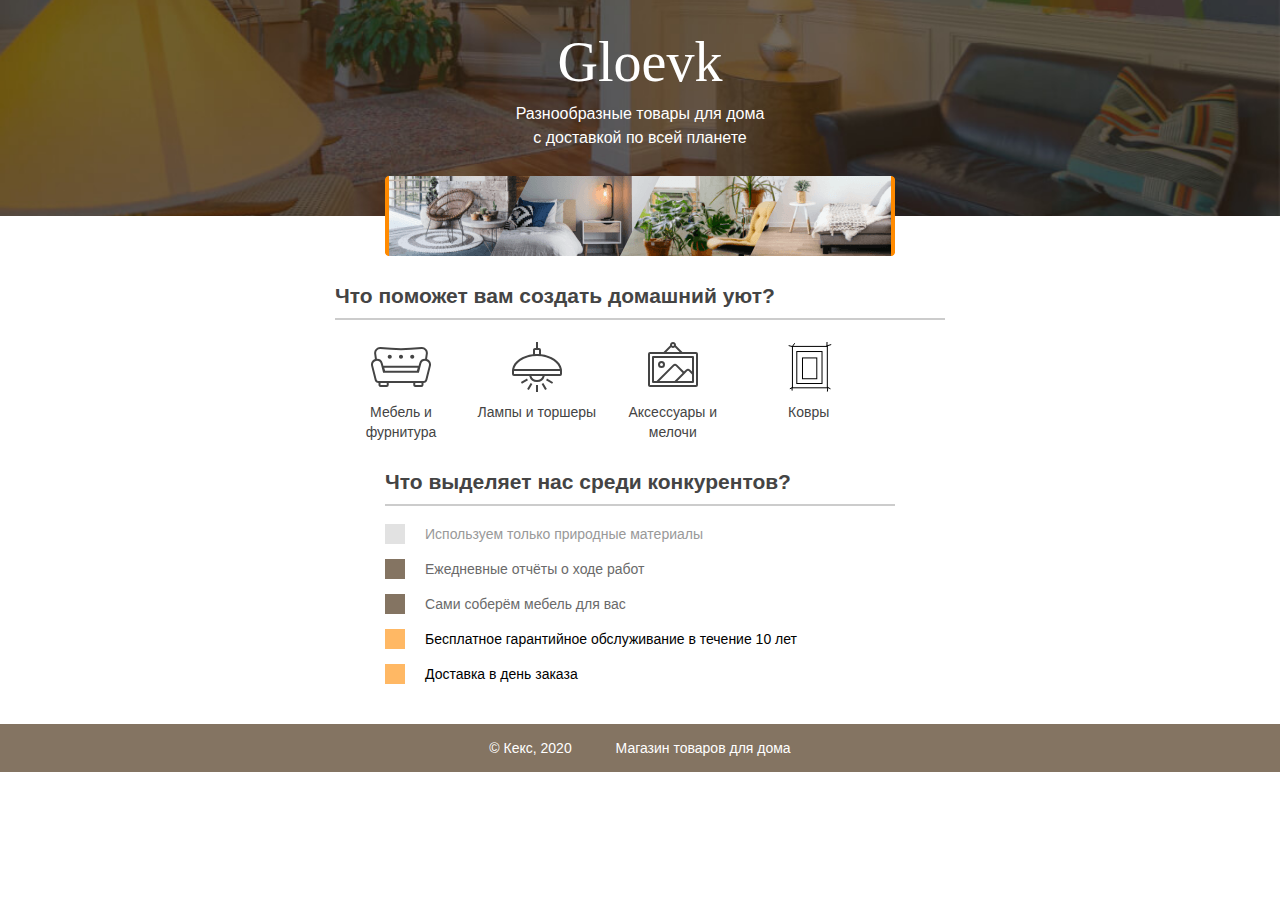
<file: index.html>
<!DOCTYPE html>
<html lang="ru">
  <head>
    <meta charset="utf-8">
    <title>Магазин товаров для дома</title>
    <link rel="stylesheet" href="style.css">
  </head>
  <body>
    <header class="site-header">
      <div class="container">
        <h1>Gloevk</h1>
        <p>Разнообразные товары для дома с доставкой по всей планете</p>
        <img src="img/gloevk-examples.png" width="510" height="80" alt="Примеры интерьеров">
      </div>
    </header>

    <section class="features">
      <h2>Что поможет вам создать домашний уют?</h2>
      <p class="feature-furniture">Мебель и фурнитура</p>
      <p class="feature-lighting">Лампы и торшеры</p>
      <p class="feature-accessories">Аксессуары и мелочи</p>
      <p class="feature-carpet">Ковры</p>
    </section>

    <section class="advantages">
      <h2>Что выделяет нас среди конкурентов?</h2>
      <ul class="advantages-list">
        <li class="advantages-item">Используем только природные материалы</li>
        <li class="advantages-item standard">Ежедневные отчёты о ходе работ</li>
        <li class="advantages-item standard">Сами соберём мебель для вас</li>
        <li class="advantages-item vip">Бесплатное гарантийное обслуживание в течение 10 лет</li>
        <li class="advantages-item vip">Доставка в день заказа</li>
      </ul>
    </section>

    <footer class="site-footer">
      <div class="container">
        <p>© Кекс, 2020</p>
        <p>Магазин товаров для дома</p>
      </div>
    </footer>
  </body>
</html>
</file>
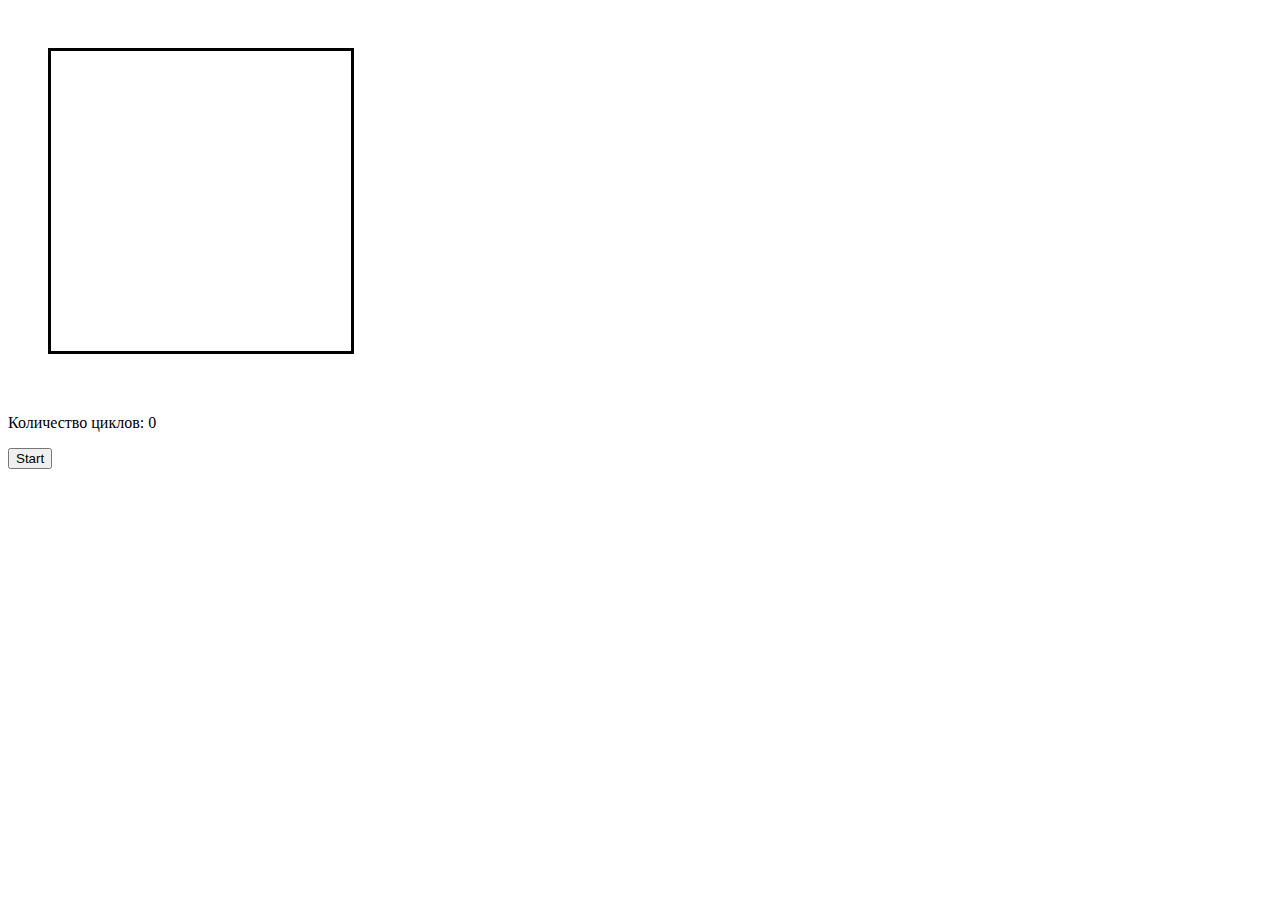
<file: life/index.html>
<!DOCTYPE html>
<html lang="en">
<head>
    <meta charset="UTF-8">
    <title>Document</title>
    <link rel="stylesheet" href="style.css">
    <script src="js.js" defer></script>
</head>
<body>

<canvas id="c1" width="300" height="300"></canvas>
<p>Количество циклов: <span id="count">0</span></p>
<button id="start">Start</button>


</body>
</html>
</file>
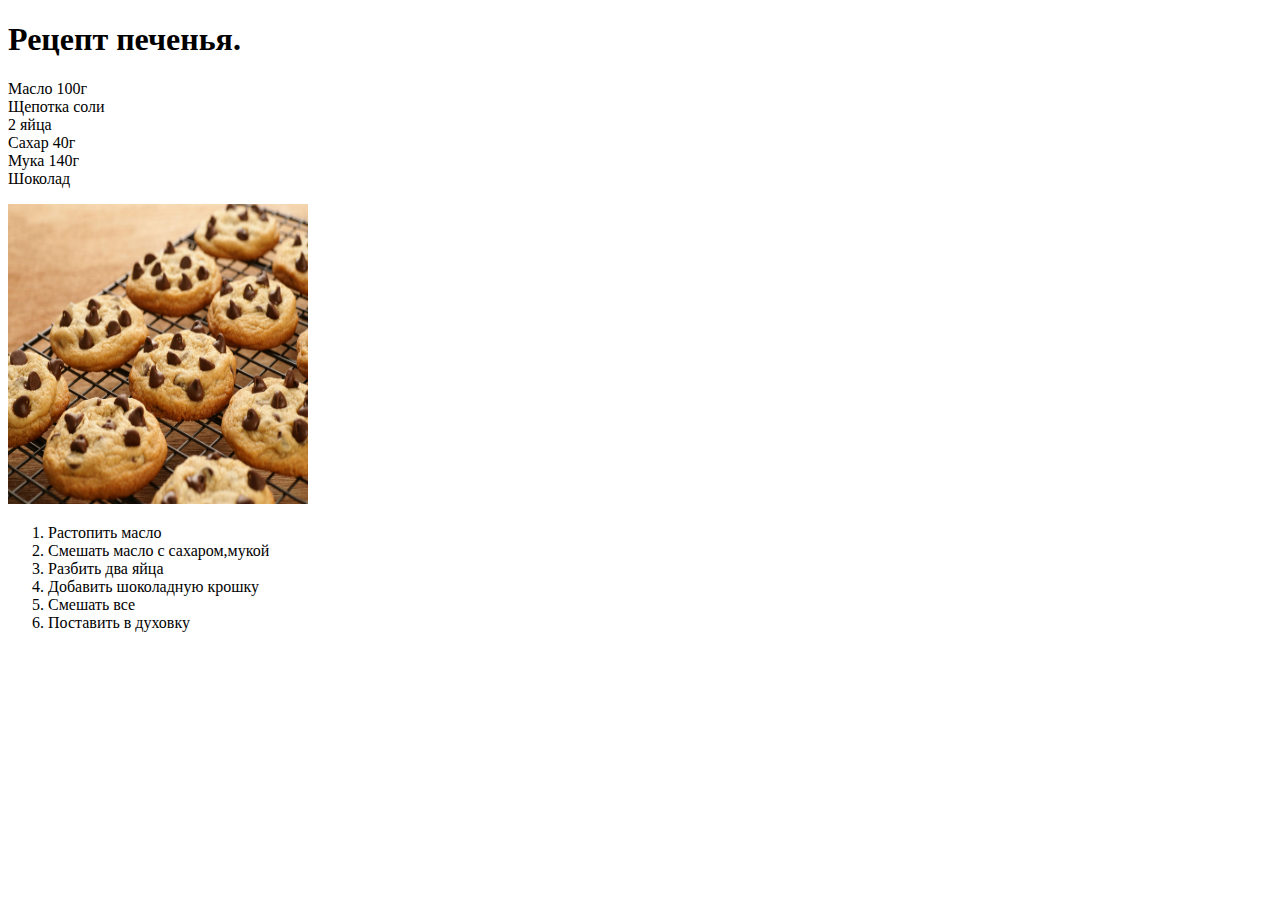
<file: recipe/index.html>
<!doctype html>

<html>
  <head>
    <link rel="stylesheet" href="lib/style.css">
    <script src="lib/script.js"></script>
  </head>

  <body>
    <h1>Рецепт печенья.</h1>
  <li>Масло 100г</li>
  <li>Щепотка соли</li>
  <li>2 яйца</li>
  <li>Сахар 40г</li>
  <li>Мука 140г</li>
  <li>Шоколад</li>
  <p></p>
  <img src="lib/p.jpg" alg="печенья"width="300" height="300">
  </body>
</html>
<ol>
  <li>Растопить масло</li>
  <li>Смешать масло с сахаром,мукой</li>
  <li>Разбить два яйца</li>
  <li>Добавить шоколадную крошку</li>
  <li>Смешать все</li>
  <li>Поставить в духовку</li>
</file>
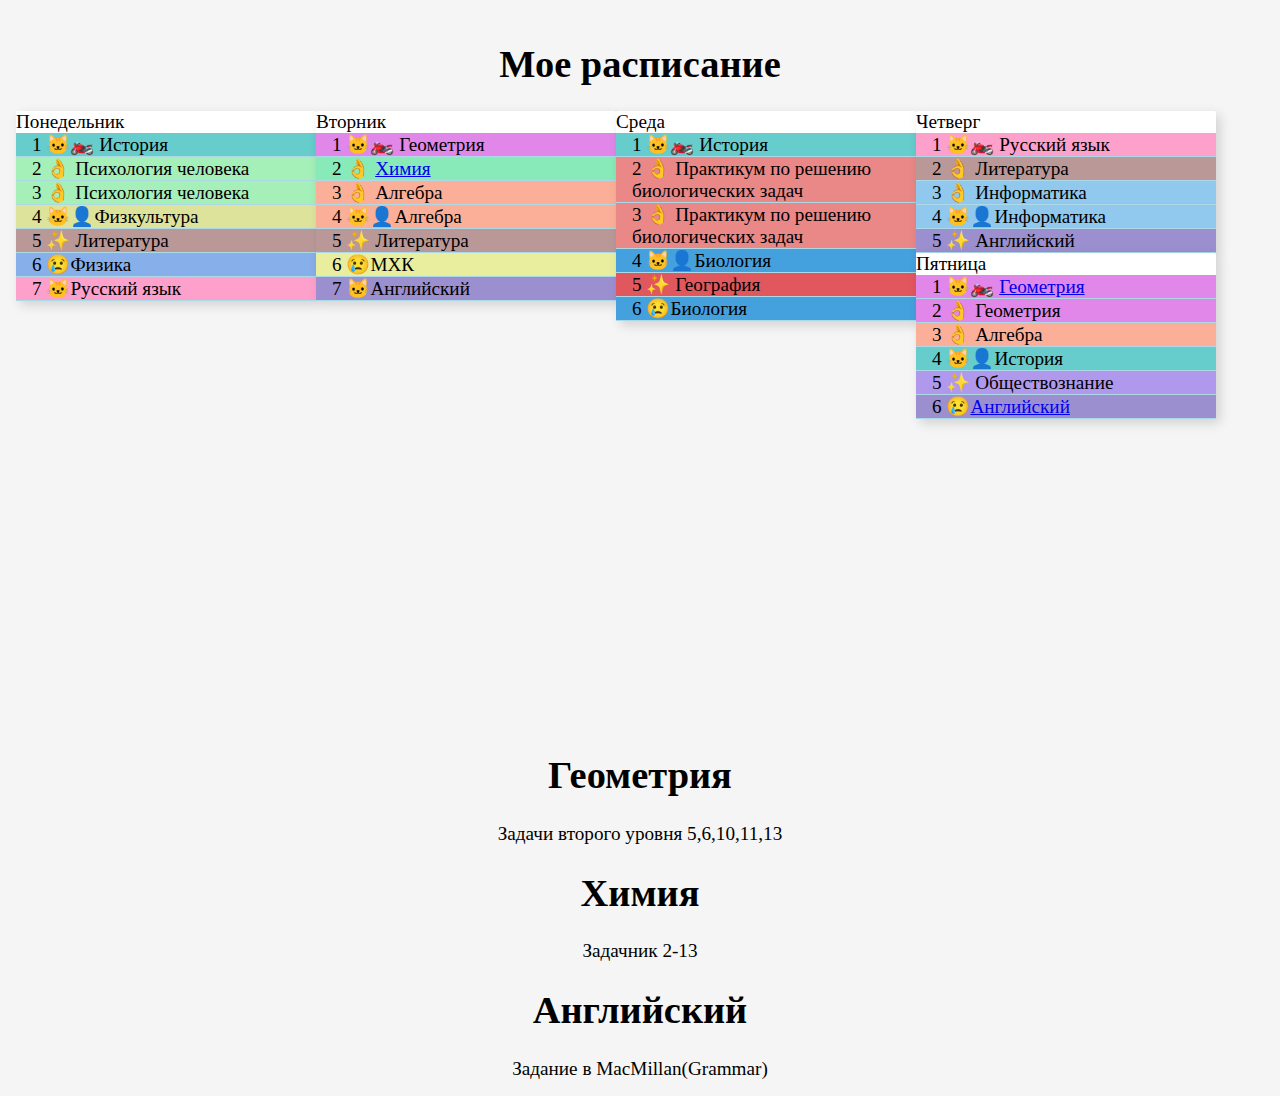
<file: schedule/index.html>
<!DOCTYPE html>

<html>
	<head>
		<link rel="stylesheet" href="lib/style.css" />
		<script src="lib/script.js"></script>
	</head>

	<body>
		<h1>Мое расписание</h1>
		<div>
			<ol>
				Понедельник
				<li class="his">История</li>
				<li class="pp">Психология человека</li>
				<li class="pp">Психология человека</li>
				<li class="phtr">Физкультура</li>
				<li class="lit">Литература</li>
				<li class="f">Физика</li>
				<li class="rus">Русский язык</li>
			</ol>
			<ol>
				Вторник
				<li class="gm">Геометрия</li>
				<li class="ch"><a href="#part2">Химия</a></li>
				<li class="ag">Алгебра</li>
				<li class="ag">Алгебра</li>
				<li class="lit">Литература</li>
				<li class="mk">МХК</li>
				<li class="eng">Английский</li>
			</ol>

			<ol>
				Среда
				<li class="his">История</li>
				<li class="bz">Практикум по решению биологических задач</li>
				<li class="bz">Практикум по решению биологических задач</li>
				<li class="bio">Биология</li>
				<li class="geo">География</li>
				<li class="bio">Биология</li>
			</ol>
			<ol>
				Четверг
				<li class="rus">Русский язык</li>
				<li class="lit">Литература</li>
				<li class="inf">Информатика</li>
				<li class="inf">Информатика</li>
				<li class="eng">Английский</li>
			</ol>
			<ol>
				Пятница
				<li class="gm"><a href="#part1">Геометрия</a></li>
				<li class="gm">Геометрия</li>
				<li class="ag">Алгебра</li>
				<li class="his">История</li>
				<li class="ob">Обществознание</li>
				<li class="eng"><a href="#part3">Английский</a></li>
			</ol>
		</div>

		<br>
		<br><br>
		<br>
		<br><br><br>		<br>
		<br><br>
		<br>
		<br><br><br>
		<h1>Геометрия</h1>
		<article id="part1">Задачи второго уровня 5,6,10,11,13</article>
		<h1>Химия</h1>
		<article id="part2">Задачник 2-13</article>
		<h1>Английский</h1>
		<article id="part3">Задание в MacMillan(Grammar)</article>
	</body>
</html>
</file>
<file: style.css>
body {
  margin: 0;
  padding: 0;
  font-family: "Arial", sans-serif;
  font-size: 14px;
  line-height: 20px;
  color: #444444;
}

h1 {
  width: 255px;
  margin: 0 auto 8px;
  font-family: "Georgia", serif;
  text-align: center;
  font-weight: normal;
  font-size: 56px;
  line-height: 64px;
}

h2 {
  border-bottom: 2px solid #cccccc;
  padding-bottom: 12px;
}

.container {
  width: 510px;
  margin: 0 auto;
  padding: 0 20px;
}

.site-header {
  min-width: 550px;
  height: 186px;
  margin-bottom: 70px;
  padding-top: 30px;
  background: #847462 no-repeat center url("img/gloevk-bg.jpg");
  background-size: cover;
  color: #ffffff;
}

.site-header p {
  width: 255px;
  margin: 0 auto 26px;
  text-align: center;
  font-size: 16px;
  line-height: 24px; 
}

.site-header img {
  display: block;
  margin: 0 auto;
}

.features {
  width: 610px;
  margin: 0 auto 30px;
  padding: 0 20px;
}

.features p {
  display: inline-block;
  vertical-align: top;
  width: 20%;
  margin: 0 5px;
  background-repeat: no-repeat;
  background-position: center top;
  text-align: center;
}

.feature-furniture {
  padding-top: 65px;
  background-image: url("img/furniture.svg");
}

.feature-lighting {
  padding-top: 65px;
  background-image: url("img/lighting.svg");
}

.feature-accessories {
  padding-top: 65px;
  background-image: url("img/accessories.svg");
}


.feature-carpet {
  padding-top: 65px;
  background-image: url("img/carpet.svg");
}


.advantages {
  width: 510px;
  margin: 0 auto 40px;
  padding: 0 20px;
}

.advantages-list {
  padding: 0;
  list-style: none;  
}

.advantages-item {
  margin-bottom: 15px;
  padding-left: 20px;
  border-left: 20px solid #e2e2e2;
  color: #999999;
}

.standard {
  border-color: #847462;
  color: #6a6a6a;
}

.vip {
  border-color: #ffb864;
  color: #000000;
}

.site-footer {
  min-width: 550px;
  background-color: #847462;
  color: #ffffff;
}

.site-footer .container {
  text-align: center;
}

.site-footer p {
  display: inline-block;
  vertical-align: middle;
  padding: 0 20px;
}
</file>
<file: life/style.css>
#c1 {
	width: 300px;
	height: 300px;
	border: 3px solid black;
	margin: 40px;
	/*background-image: url(setka.png);*/
}
</file>
<file: recipe/lib/style.css>
/* Add your styles here */
</file>
<file: schedule/lib/style.css>
* {
	box-sizing: border-box;
}

body {
	font-family: 'Gloria Hallelujah', cursive;
	font-size: 1.2rem;
	background: whitesmoke;
	margin: 0;
	padding: 1rem;
	display: grid;
	place-items: center;
	min-height: 100vh;
}

ol {
	list-style-position: inside;
	width: 300px;
	max-width: 100%;
	background: white;
	box-shadow: 0.25rem 0.25rem 0.75rem rgb(0 0 0 / 0.15);
	padding: 0;
	margin: 0;
	border-radius: 0.1rem;
	float: left;
}
.ag {
	background-color: #f8491470;
}
.rus {
	background-color: #fd54a38e;
}
.eng {
	background-color: #31149b7a;
}
.inf {
	background-color: #2493dd81;
}
.phtr {
	background-color: #bac42e7a;
}
.lit {
	background-color: rgba(85, 0, 0, 0.404);
}
.his {
	background-color: #6cc;
}
.f {
	background-color: #256dd88c;
}
.gm {
	background-color: #c925d88c;
}
.ch {
	background-color: #25d87e8c;
}
.mk {
	background-color: #ccd82570;
}
.bz {
	background-color: #d825258c;
}
.bio {
	background-color: #2590d8da;
}
.geo {
	background-color: #d8252ec5;
}
.ob {
	background-color: #5525d877;
}
.pp {
	background-color: #25d85269;
}
li {
	padding: 0 0 0 1rem;
	border-bottom: 1px solid lightblue;
}

/*________________________________________________________________________*/
::marker {
	--image: '🐱‍🏍 ';
	content: counter(list-item) ' ' var(--image);
}

li:nth-child(2)::marker {
	--image: '👌 ';
}

li:nth-child(3)::marker {
	--image: '👌 ';
}

li:nth-child(4)::marker {
	--image: '🐱‍👤';
}

li:nth-child(5)::marker {
	--image: '✨ ';
}

li:nth-child(6)::marker {
	--image: '😢';
}

li:nth-child(7)::marker {
	--image: '✔ ';
}

li:nth-child(7)::marker {
	--image: '🐱‍';
}

li:nth-child(8)::marker {
	--image: '🤷‍♀️ ';
}
li:nth-child()::marker {
	--image: '';
}

li:nth-child(3)::marker {
	--image: '👌 ';
}

li:nth-child(4)::marker {
	--image: '🐱‍👤';
}

li:nth-child(5)::marker {
	--image: '✨ ';
}

li:nth-child(6)::marker {
	--image: '😢';
}

li:nth-child(7)::marker {
	--image: '✔ ';
}

li:nth-child(7)::marker {
	--image: '🐱‍';
}

li:nth-child(8)::marker {
	--image: '🤷‍♀️ ';
}
</file>
